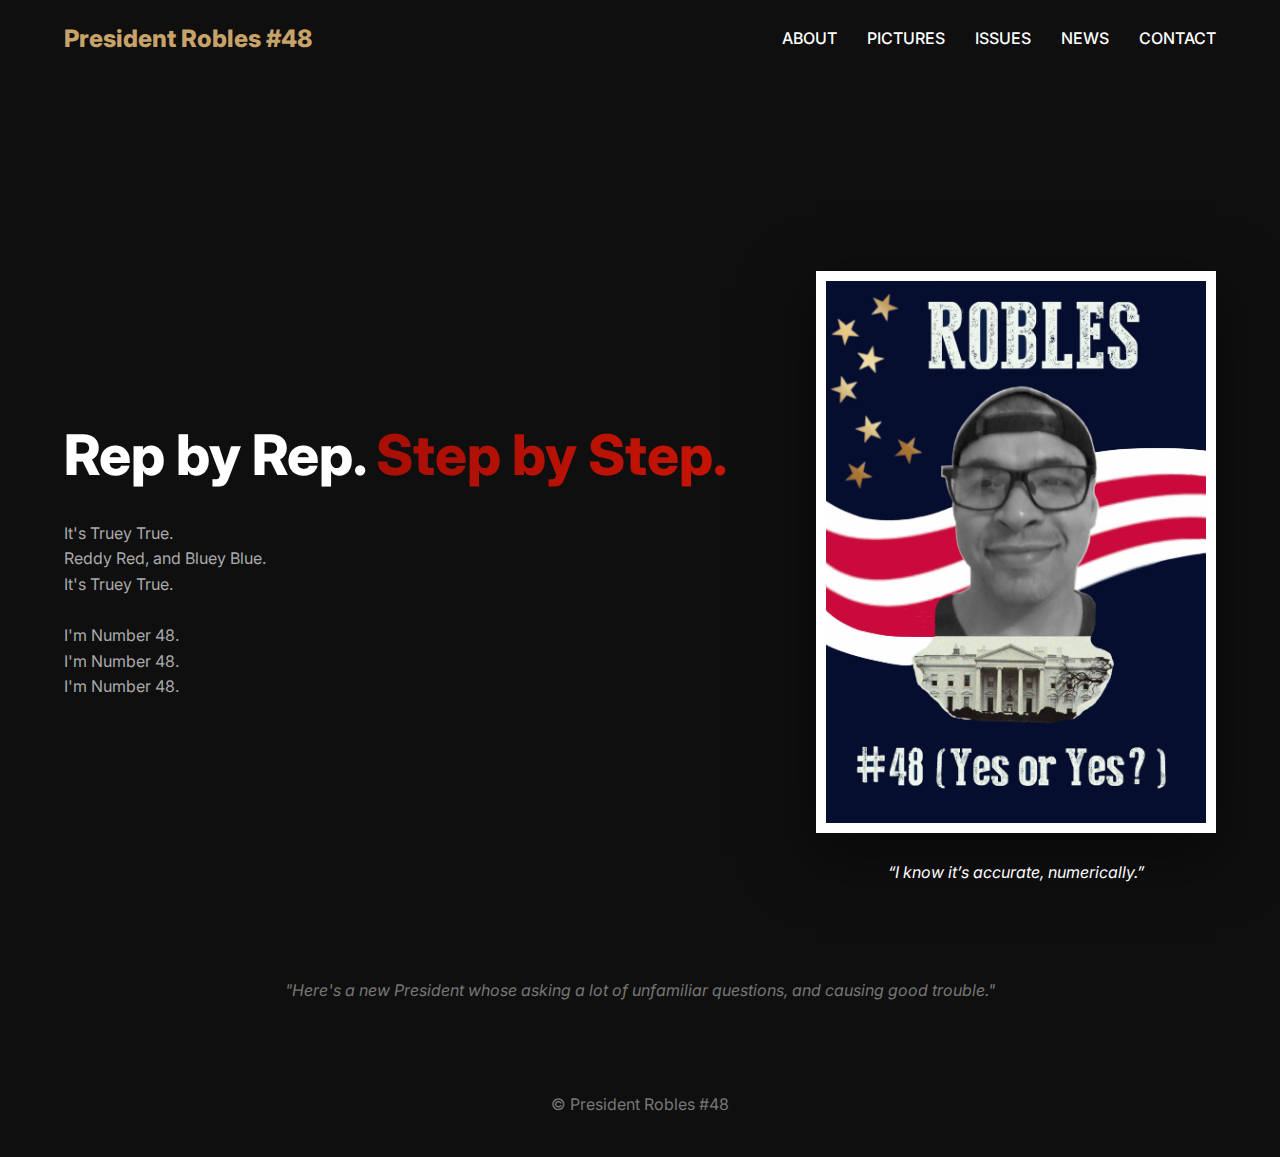
<file: index.html>
<!DOCTYPE html>

<html lang="en">
<head>
  <meta charset="UTF-8" />
  <meta name="viewport" content="width=device-width, initial-scale=1.0" />
  <title>President Robles #48</title>

  <!-- Google Font -->
  <link href="https://fonts.googleapis.com/css2?family=Inter:wght@300;400;600;800&display=swap" rel="stylesheet">

  <link rel="stylesheet" href="css/styles.css" />

  <script async src="https://widgets.givebutter.com/latest.umd.cjs?acct=oT9O8KWmT9J3YhZF&p=other"></script>

</head>
<body>

  <!-- ===== NAV ===== -->
  <header class="header">
    <div class="container nav">
      <div class="logo"><a href="index.html" style="color: #c7a36a; text-decoration:none;">President Robles #48</a></div> 

      <ul class="nav-links">
        <li><a href="about.html">ABOUT</a></li>
        <li><a href="pictures.html">PICTURES</a></li>
        <li><a href="#issues">ISSUES</a></li>
		<li><a href="news.html">NEWS</a></li>
        <li><a href="contact.html">CONTACT</a></li>
      </ul>

      <div class="menu-toggle">☰</div>
    </div>
  </header>

  <!-- ===== HERO ===== -->
  <section class="hero container">
    <div class="hero-text">
      <h1>
        Rep by Rep. <span>Step by Step.</span>
	    <br>
      </h1>
      <p>
        It's Truey True.
		<br>
		Reddy Red, and Bluey Blue.
		<br>
		It's Truey True.
		<br>
		<br>
		I'm Number 48.
		<br>
		I'm Number 48.
		<br>
		I'm Number 48.
		<br>
	</p>
	  <br>
      <givebutter-widget id="L4kKBj"></givebutter-widget> 
    </div>

    <div class="hero-image">
	  <img src="images/poster_1.jpg" alt="President Robles #48" style="border: 10px solid white;">

	  <!-- ==== QUOTES ==== -->
	  <div style="max-width: 500px; display: flex; justify-content:center; padding-top: 20px;">

 	    <div class="quotes">
		  <p><i>“I know it’s accurate, numerically.”</i></p>
	    </div>

        <div class="quotes">
          <p><i>“Turns out the answer is yes and yes.”</i></p>
        </div>

        <div class="quotes">
          <p><i>"The answer is not only yes, but hell yeah."</i></p>
        </div>

        <div class="quotes">
          <p><i>"I’m on the yes side."</i></p>
        </div>

        <div class="quotes">
          <p><i>"Yes, without a doubt."</i></p>
        </div>

        <div class="quotes">
          <p><i>"The answer is always yes."</i></p>
        </div>

        <div class="quotes">
          <p><i>"I think so, 100%."</i></p>
        </div>

        <div class="quotes">
          <p><i>"I’m open to both possibilities being true."</i></p>
        </div>

        <div class="quotes">
          <p><i>"Both of those are equally self-evident."</i></p>
        </div>

        <div class="quotes">
          <p><i>"They might be inclined to say yes."</i></p>
        </div>

        <div class="quotes">
          <p><i>"That’s a relatively rare combination."</i></p>
        </div>

        <div class="quotes">
          <p><i>"That’s not a pie-in-the-sky notion."</i></p>
        </div>

        <div class="quotes">
          <p><i>"I think the answer to that has to be yes."</i></p>
        </div>

        <div class="quotes">
          <p><i>"In your question is your fulfillment!"</i></p>
        </div>

        <div class="quotes">
          <p><i>"This is almost a rhetorical question."</i></p>
        </div>

        <div class="quotes">
          <p><i>"The question we all have to be asking ourselves."</i></p>
        </div>

        <div class="quotes">
          <p><i>"The answer is in the question."</i></p>
        </div>

        <div class="quotes">
          <p><i>"Those are both very symbolic."</i></p>
        </div>

        <div class="quotes">
          <p><i>"This is gonna be a complicated question…"</i></p>
        </div>

        <div class="quotes">
          <p><i>"There’s an answer trying to reveal itself."</i></p>
        </div>

        <div class="quotes">
          <p><i>"The answer has to be, as far as I can tell…"</i></p>
        </div>

        <div class="quotes">
          <p><i>"The power of yes!"</i></p>
        </div>

        <div class="quotes">
          <p><i>"It’s a perfectly simple question."</i></p>
        </div>

        <div class="quotes">
          <p><i>"The answer has been in front of us the whole time."</i></p>
        </div>

        <div class="quotes">
          <p><i>"The question is more a statement of fact."</i></p>
        </div>

        <div class="quotes">
          <p><i>"This is going to be the question of our time."</i></p>
        </div>

        <div class="quotes">
          <p><i>"Fundamentally, it’s a spiritual question."</i></p>
        </div>

        <div class="quotes">
          <p><i>"Those are both very symbolic."</i></p>
        </div>

		<div class="quotes">
          <p><i>"What’s the answer? Because I have to pick one..."</i></p>
        </div>

        <div class="quotes">
          <p><i>"The question presupposes certain things."</i></p>
        </div>

        <div class="quotes">
          <p><i>"The answer has been definitive."</i></p>
        </div>

	  </div>
	  <!-- ==== QUOTES ==== -->
 
    </div>
  </section>

    <div style="padding-bottom: 22px; display: flex; justify-content: center;">
      <p style="font-style: italic; color: #777;">
        "Here's a new President whose asking a lot of unfamiliar questions, and causing good trouble."
        <br>
		<br>
      </p>
    </div> 

  <footer class="footer">
    <p>© President Robles #48</p>
  </footer>

  <script src="js/script.js"></script>

  <script src="js/quotes.js"></script>

</body>
</html>
</file>
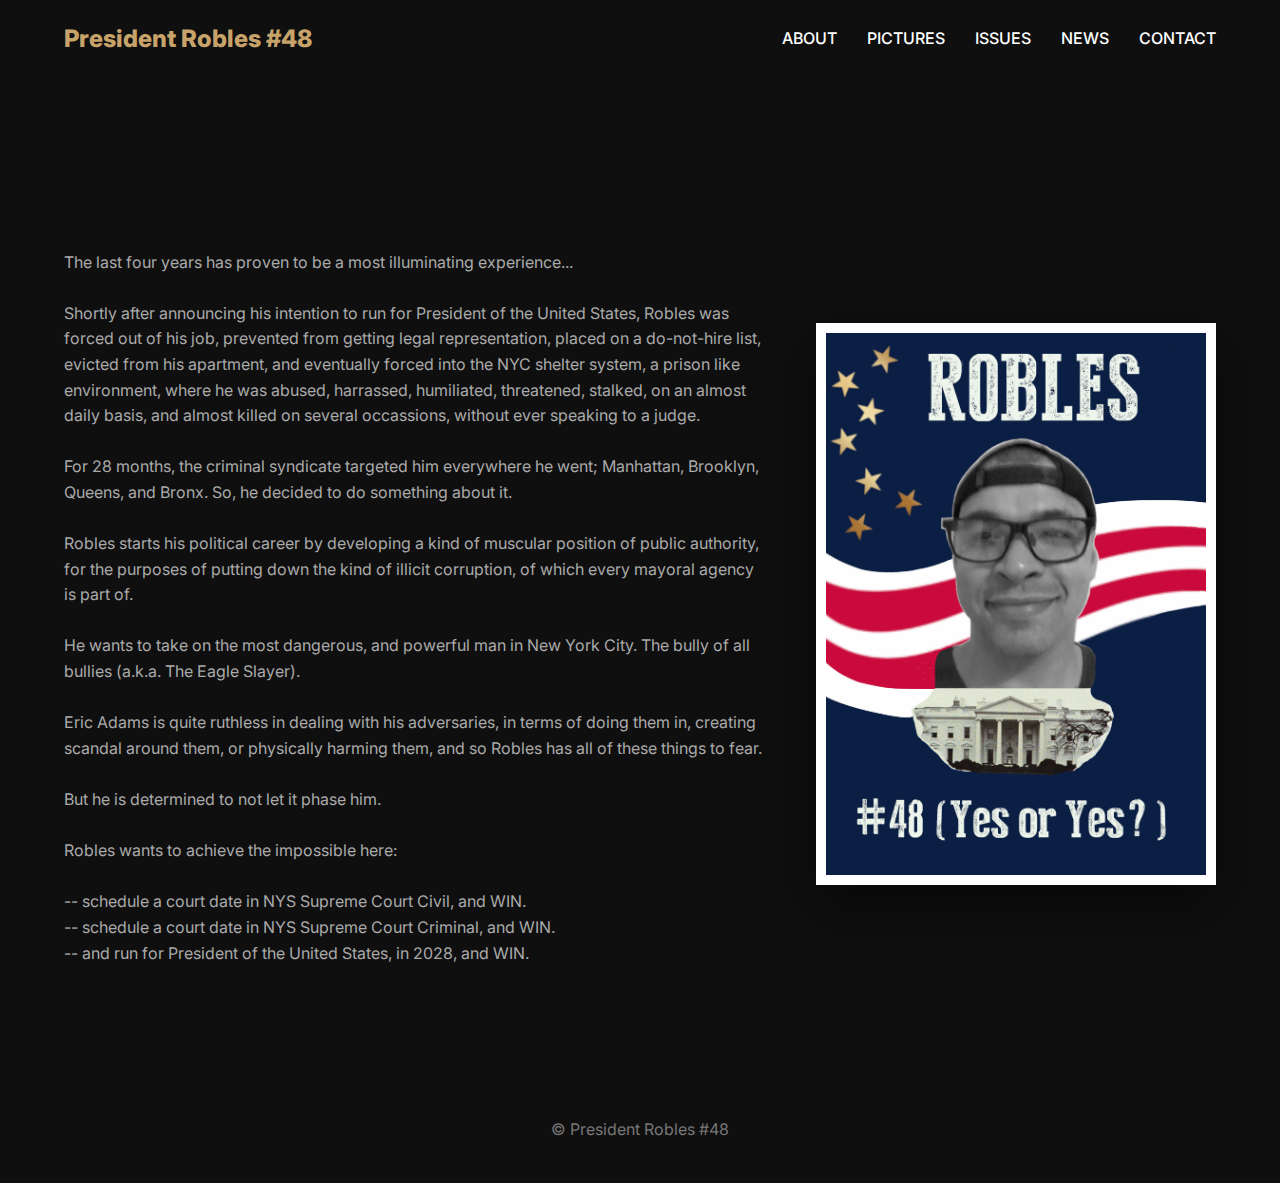
<file: about.html>
<!DOCTYPE html>

<html lang="en">
<head>
  <meta charset="UTF-8" />
  <meta name="viewport" content="width=device-width, initial-scale=1.0" />
  <title>ABOUT</title>

  <!-- Google Font -->
  <link href="https://fonts.googleapis.com/css2?family=Inter:wght@300;400;600;800&display=swap" rel="stylesheet">

  <link rel="stylesheet" href="css/styles.css" />

  <script async src="https://widgets.givebutter.com/latest.umd.cjs?acct=oT9O8KWmT9J3YhZF&p=other"></script>

</head>
<body>

  <!-- ===== NAV ===== -->
  <header class="header">
    <div class="container nav">
	  <div class="logo"><a href="index.html" style="color: #c7a36a; text-decoration:none;">President Robles #48</a></div>

      <ul class="nav-links">
        <li><a href="about.html">ABOUT</a></li>
        <li><a href="pictures.html">PICTURES</a></li>
        <li><a href="#issues">ISSUES</a></li>
		<li><a href="#news">NEWS</a></li>
        <li><a href="contact.html">CONTACT</a></li>
      </ul>

      <div class="menu-toggle">☰</div>
    </div>
  </header>

  <!-- ===== HERO ===== -->
  <section class="hero container">
    <div class="hero-text">
      <p>
<br>
<br>
The last four years has proven to be a most illuminating experience...
<br>
<br>
Shortly after announcing his intention to run for President of the United States,
Robles was forced out of his job, prevented from getting legal representation,
placed on a do-not-hire list, evicted from his apartment, and eventually forced
into the NYC shelter system, a prison like environment, where he was abused, harrassed,
humiliated, threatened, stalked, on an almost daily basis, and almost killed on several
occassions, without ever speaking to a judge.
<br>
<br>
For 28 months, the criminal syndicate targeted him everywhere he went;
Manhattan, Brooklyn, Queens, and Bronx. So, he decided
to do something about it.
<br>
<br>
Robles starts his political career by developing a kind of muscular position of public authority,
for the purposes of putting down the kind of illicit corruption, of which every mayoral agency is
part of.
<br>
<br>
He wants to take on the most dangerous, and powerful man in New York City. The bully of all bullies (a.k.a. The Eagle Slayer).
<br>
<br>
Eric Adams is quite ruthless in dealing with his adversaries, in terms of doing them in,
creating scandal around them, or physically harming them, and so Robles has all of these things to fear.
<br>
<br>
But he is determined to not let it phase him.
<br>
<br>
Robles wants to achieve the impossible here:
<br>
<br>
-- schedule a court date in NYS Supreme Court Civil, and WIN.
<br>
-- schedule a court date in NYS Supreme Court Criminal, and WIN.
<br>
-- and run for President of the United States, in 2028, and WIN.  
<br>
<br>
	  </p>
	  <br>
	  <givebutter-widget id="L4kKBj"></givebutter-widget>
    </div>

    <div class="hero-image">
	  <img src="images/poster_2.jpg" alt="President Robles #48" style="border: 10px solid white;">
    </div>
  </section>

  <!-- ===== WORK ===== -->

  <!-- ===== CONTACT ===== -->
  <section id="contact" class="section container reveal">
    <h2></h2>
    <p><strong></strong></p>
  </section>

  <footer class="footer">
    <p>© President Robles #48</p>
  </footer>

  <script src="js/script.js"></script>
</body>
</html>
</file>
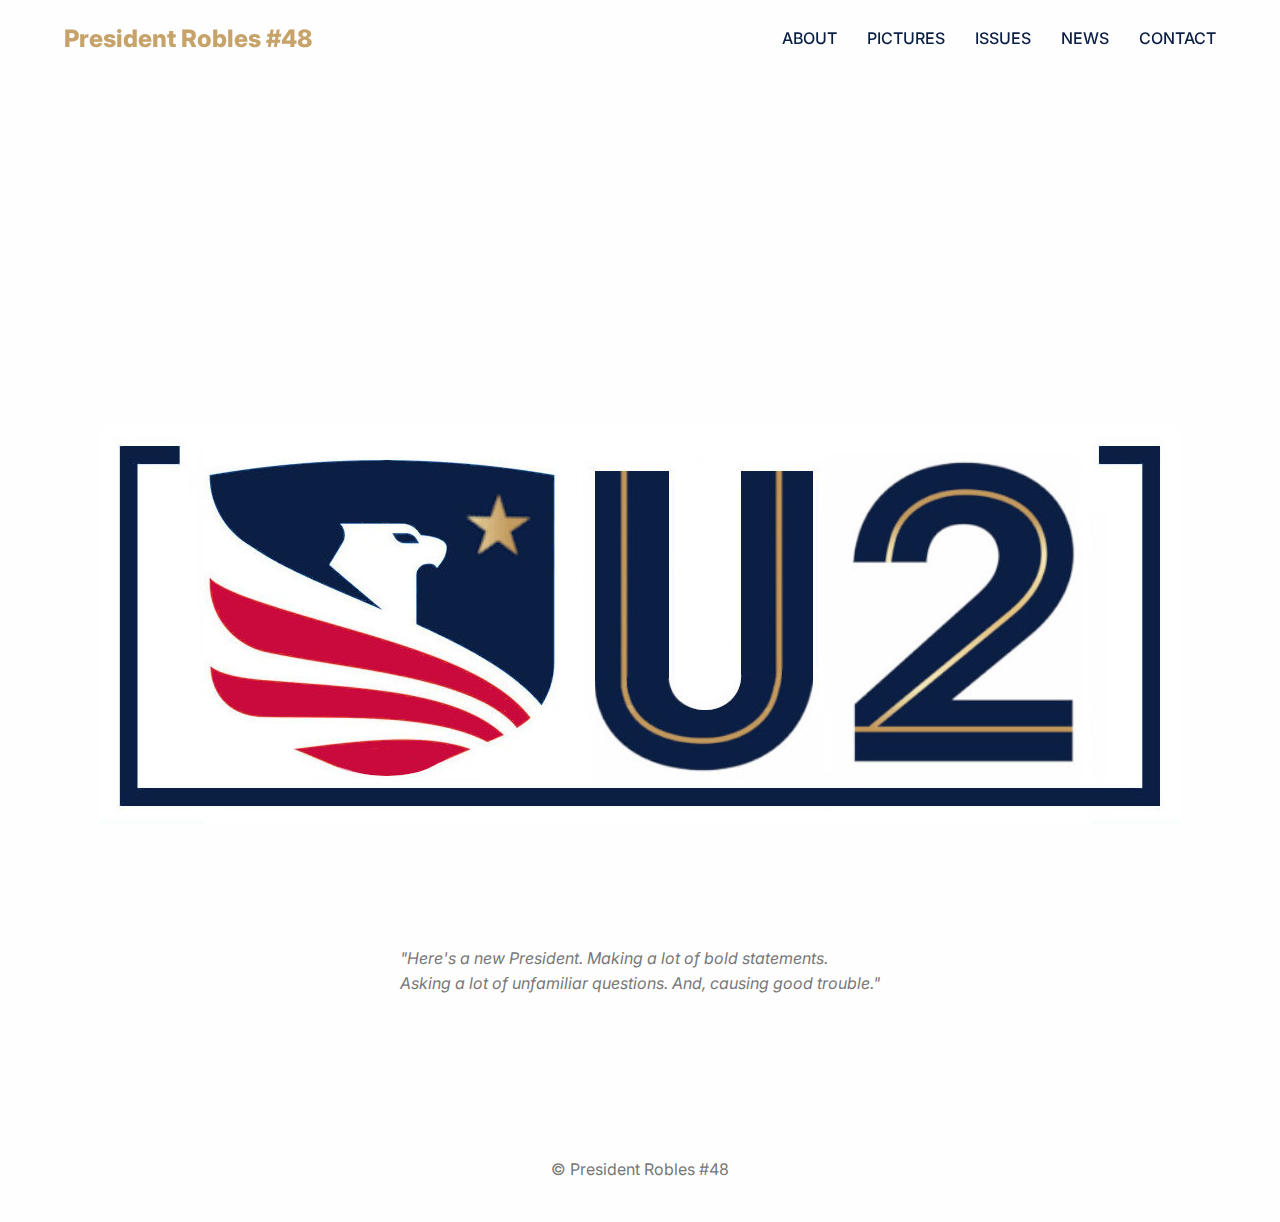
<file: contact.html>
<!DOCTYPE html>


<html lang="en">
<head>
  <meta charset="UTF-8" />
  <meta name="viewport" content="width=device-width, initial-scale=1.0" />
  <title>President Robles #48</title>

  <!-- Google Font -->
  <link href="https://fonts.googleapis.com/css2?family=Inter:wght@300;400;600;800&display=swap" rel="stylesheet">

  <link rel="stylesheet" href="css/contact.css" />
</head>
<body>

  <!-- ===== NAV ===== -->
  <header class="header">
    <div class="container nav">
	  <div class="logo"><a href="index.html" style="color: #c7a36a; text-decoration:none;">President Robles #48</a></div>

      <ul class="nav-links">
        <li><a href="about.html">ABOUT</a></li>
        <li><a href="pictures.html">PICTURES</a></li>
        <li><a href="#issues">ISSUES</a></li>
		<li><a href="#news">NEWS</a></li>
        <li><a href="contact.html">CONTACT</a></li>
      </ul>

      <div class="menu-toggle">☰</div>
    </div>
  </header>

  <div style="padding-top: 400px;">i


  <div style="display: flex; justify-content: center; align-items: center; height: 400px;">
    <img src="images/u2_logo.jpg" alt="President Robles #48" width="1080" height="400">
  </div>

	<div style="padding-top: 120px; display: flex; justify-content: center;">
 	  <p style="font-style: italic; color: #777;">
        "Here's a new President. Making a lot of bold statements.
	    <br>
        Asking a lot of unfamiliar questions. And, causing good trouble."
      </p>
	</div>

	<div style="padding-top: 120px;">
	  <footer class="footer">
	    <p>© President Robles #48</p>
	  </footer>
	</div>

  <script src="js/script.js"></script>
</body>
</html>
</file>
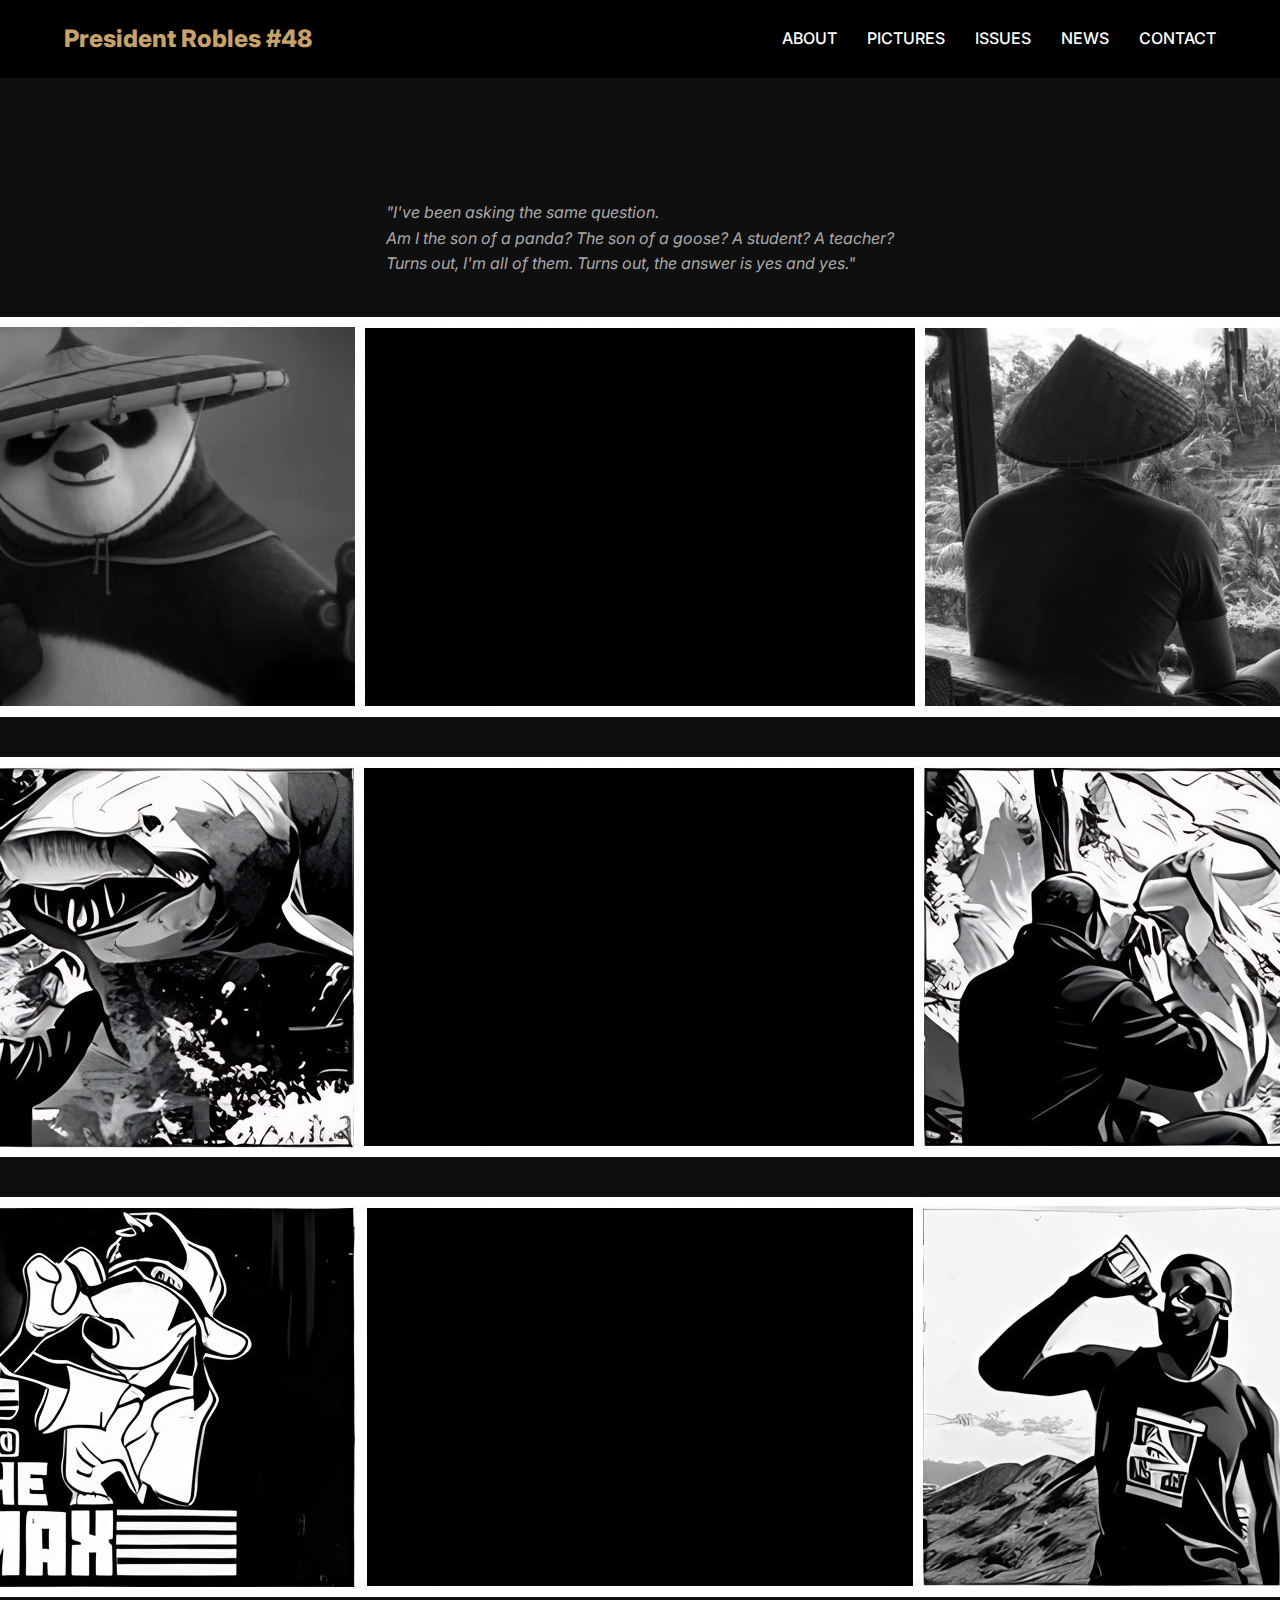
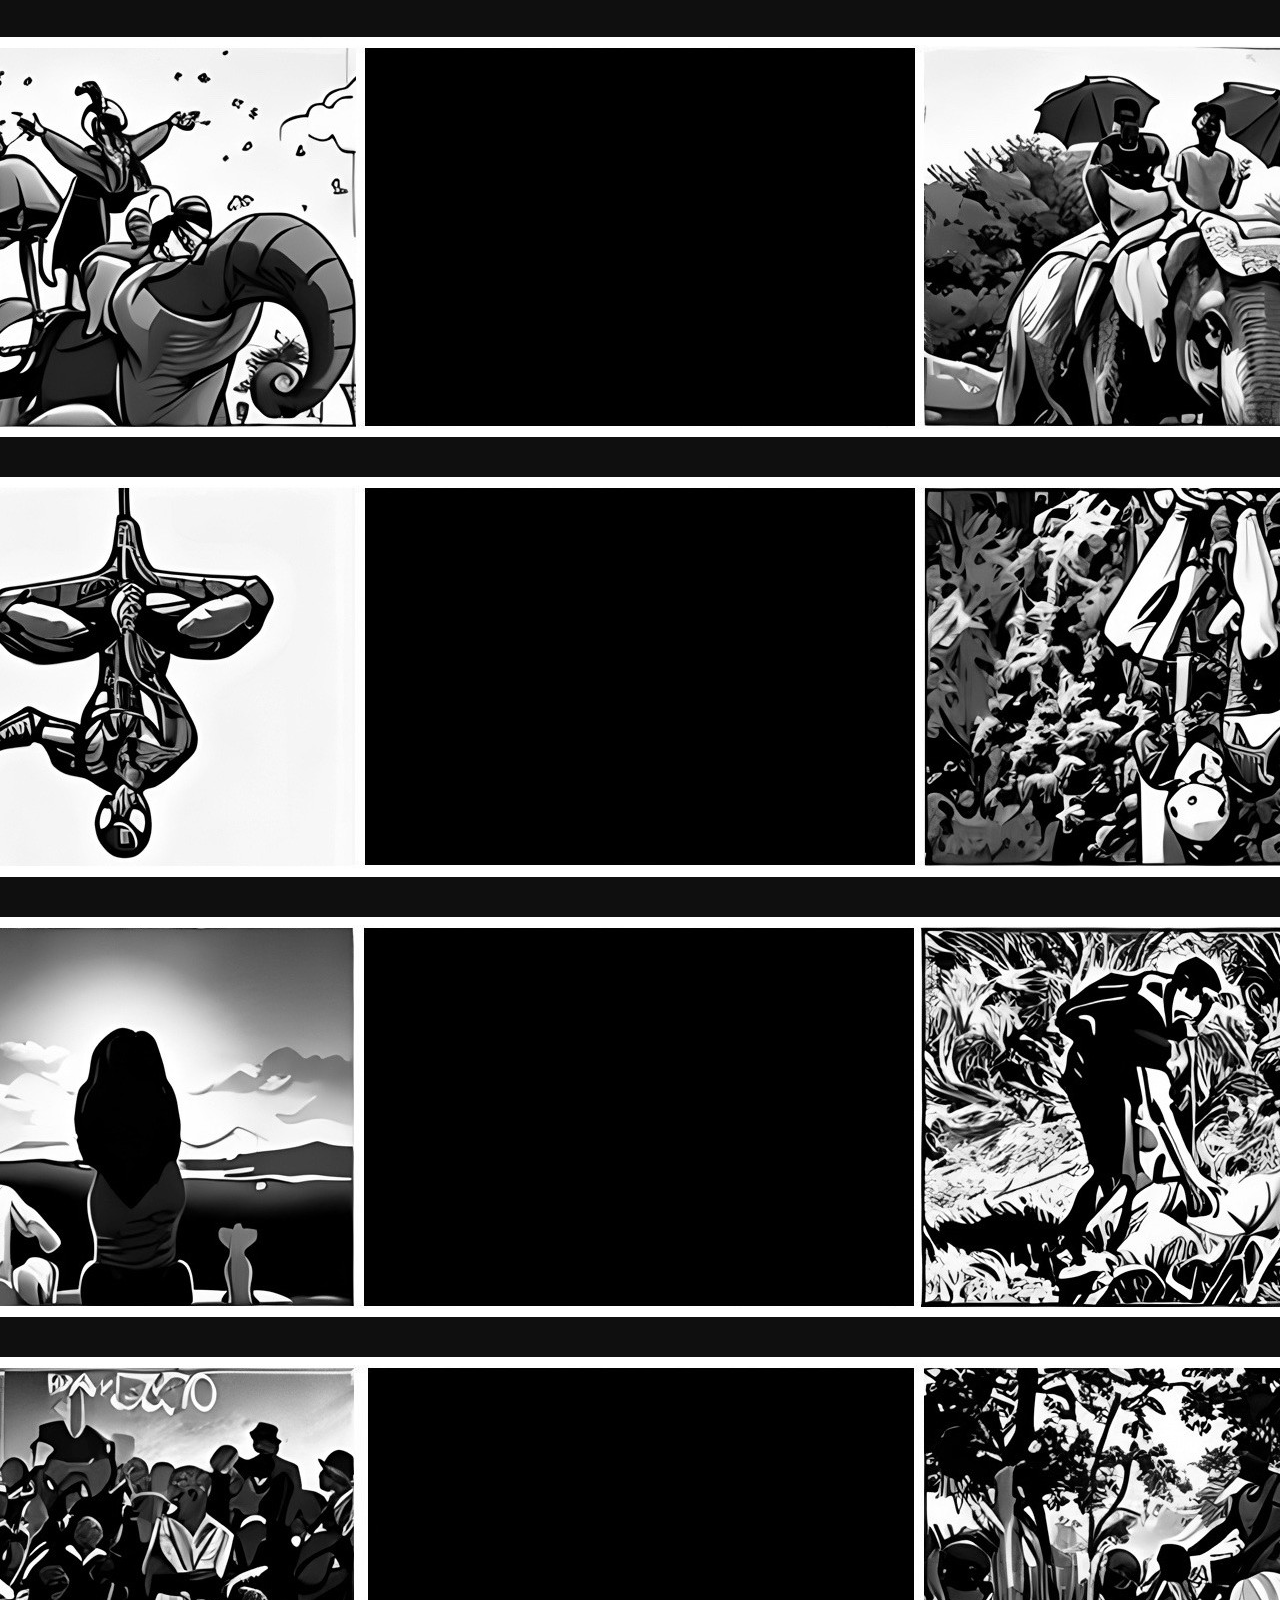
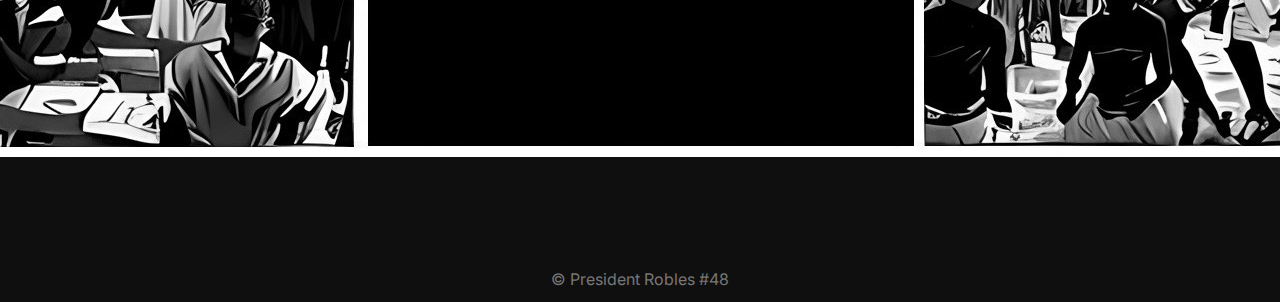
<file: news.html>
<!DOCTYPE html>


<html lang="en">
<head>
  <meta charset="UTF-8" />
  <meta name="viewport" content="width=device-width, initial-scale=1.0" />
  <title>President Robles #48</title>

  <!-- Google Font -->
  <link href="https://fonts.googleapis.com/css2?family=Inter:wght@300;400;600;800&display=swap" rel="stylesheet">

  <link rel="stylesheet" href="css/pictures.css" />
</head>
<body>

  <!-- ==== NAV ==== -->
  <header class="header">
    <div class="container nav">
	  <div class="logo"><a href="index.html" style="color: #c7a36a; text-decoration:none;">President Robles #48</a></div>

      <ul class="nav-links">
        <li><a href="about.html">ABOUT</a></li>
        <li><a href="pictures.html">PICTURES</a></li>
        <li><a href="#issues">ISSUES</a></li>
		<li><a href="news.html">NEWS</a></li>
        <li><a href="contact.html">CONTACT</a></li>
      </ul>

    </div>
  </header>


  <div style="display: flex; justify-content: center; padding-top: 200px;">
    <p style="font-style: italic; color: #aaa;">
      "I've been asking the same question.  
	  <br>
	  Am I the son of a panda? The son of a goose? A student? A teacher? 
	  <br>
	  Turns out, I'm all of them. Turns out, the answer is yes and yes."
    </p>
  </div>

  <div style="display: flex; justify-content: center; padding-top: 40px;">
    <img src="images/panda_pics.jpg" alt="President Robles #48" width="1600" height="400">
  </div>

  <div style="display: flex; justify-content: center; padding-top: 40px;">
    <img src="images/aquaman_pics.jpg" alt="President Robles #48" width="1600" height="400">
  </div>

  <div style="display: flex; justify-content: center; padding-top: 40px;">
    <img src="images/goofy_movie_pics.jpg" alt="President Robles #48" width="1600" height="400">
  </div>

  <div style="display: flex; justify-content: center; padding-top: 40px;">
    <img src="images/aladdin_pics.jpg" alt="President Robles #48" width="1600" height="400">
  </div>

  <div style="display: flex; justify-content: center; padding-top: 40px;">
    <img src="images/spiderman_pics.jpg" alt="President Robles #48" width="1600" height="400">
  </div>

  <div style="display: flex; justify-content: center; padding-top: 40px;">
    <img src="images/lion_king_pics.jpg" alt="President Robles #48" width="1600" height="400">
  </div>

  <div style="display: flex; justify-content: center; padding-top: 40px;">
    <img src="images/volunteering_pics.jpg" alt="President Robles #48" width="1600" height="400">
  </div>

  <div style="padding-top: 100px;">
    <footer class="footer">
      <p>© President Robles #48</p>
    </footer>
  </div>

  <script src="js/script.js"></script>
</body>
</html>
</file>
<file: css/styles.css>
/* ====== RESET ====== */

* {
  margin: 0;
  padding: 0;
  box-sizing: border-box;
}

body {
  font-family: 'Inter', sans-serif;
  background: #0f0f0f;
  color: #ffffff;
  line-height: 1.6;
  overflow-x: hidden;
}

.container {
  width: 90%;
  max-width: 1200px;
  margin: auto;
}
#c7a36a
/* ===== NAVBAR ===== */
.header {
  position: fixed;
  width: 100%;
  backdrop-filter: blur(15px);
  background: rgba(15, 15, 15, 0.6);
  z-index: 100;
}

.nav {
  display: flex;
  justify-content: space-between;
  align-items: center;
  padding: 20px 0;
}

.logo {
  font-weight: 800;
  font-size: 1.5rem;
  color: #c7a36a;
}

.nav-links {
  display: flex;
  gap: 30px;
  list-style: none;
}

.nav-links a {
  text-decoration: none;
  color: #fff;
  font-weight: 500;
  transition: 0.3s;
}

.nav-links a:hover {
  color: #c61406;
}

.menu-toggle {
  display: none;
  font-size: 1.5rem;
  cursor: pointer;
}

/* ===== HERO ===== */
.hero {
  display: flex;
  align-items: center;
  justify-content: space-between;
  min-height: 100vh;
  padding-top: 100px;
  gap: 50px;
}

.hero-text h1 {
  font-size: 3.5rem;
  font-weight: 800;
}

.hero-text span {
  background: linear-gradient(90deg, #a80f06, #c61406);
  -webkit-background-clip: text;
  -webkit-text-fill-color: transparent;
}

.hero-text p {
  margin: 20px 0;
  color: #aaa;
}

.about-text span {
  color: #c7a36a;
  font-weight: bold;
}

.about-text p {
  margin: 20px 0;
  color: #aaa;
}

.btn-primary {
  background: linear-gradient(90deg, #a80f06, #c61406);
  padding: 12px 28px;
  border-radius: 30px;
  text-decoration: none;
  color: #000;
  font-weight: 600;
  transition: 0.3s;
}

.btn-primary:hover {
  transform: translateY(-3px);
}

.hero-image img {
  width: 400px;
  box-shadow: 0 20px 60px rgba(0,0,0,0.5);
}

/* ===== SECTIONS ===== */
.section {
  padding: 10px 0;
}

.section h2 {
  font-size: 2.2rem;
  margin-bottom: 20px;
}

/* ===== SKILLS ===== */
.skills {
  display: flex;
  gap: 20px;
  margin-top: 10px;
}

.skill-card {
  flex: 1;
  background: rgba(255,255,255,0.05);
  padding: 25px;
  border-radius: 15px;
  transition: 0.3s;
}

.skill-card:hover {
  background: rgba(255,255,255,0.1);
  transform: translateY(-5px);
}

/* ===== PROJECTS ===== */
.projects {
  display: grid;
  grid-template-columns: repeat(auto-fit, minmax(300px, 1fr));
  gap: 30px;
  margin-top: 40px;
}

.project-card {
  overflow: hidden;
  position: relative;
  cursor: pointer;
}

.project-card img {
  width: 100%;
  transition: 0.4s;
}

.project-card:hover img {
  transform: scale(1.05);
}

.project-info {
  position: absolute;
  bottom: 0;
  width: 100%;
  padding: 20px;
  background: linear-gradient(transparent, rgba(0,0,0,0.8));
}

/* ===== FOOTER ===== */
.footer {
  text-align: center;
  padding: 40px 0;
  color: #777;
}

/* ===== SCROLL REVEAL ===== */
.reveal {
  opacity: 0;
  transform: translateY(40px);
  transition: all 1s ease;
}

.reveal.active {
  opacity: 1;
  transform: translateY(0);
}

/* ===== RESPONSIVE ===== */
@media(max-width: 900px) {
  .hero {
    flex-direction: column;
    text-align: center;
  }

  .hero-image img {
    width: 300px;
  }

  .skills {
    flex-direction: column;
  }

  .nav-links {
    display: none;
  }

  .menu-toggle {
    display: block;
  }
}
</file>
<file: css/contact.css>
/* ====== RESET ====== */

* {
  margin: 0;
  padding: 0;
  box-sizing: border-box;
}

body {
  font-family: 'Inter', sans-serif;
  background: #fefefe;
  color: #fefefe;
  line-height: 1.6;
  overflow-x: hidden;
}

.container {
  width: 90%;
  max-width: 1200px;
  margin: auto;
}

/* ===== NAVBAR ===== */
.header {
  position: fixed;
  width: 100%;
  backdrop-filter: blur(15px);
  z-index: 100;
}

.nav {
  display: flex;
  justify-content: space-between;
  align-items: center;
  padding: 20px 0;
}

.logo {
  font-weight: 800;
  font-size: 1.5rem;
  color: #0b1e43;
}

.nav-links {
  display: flex;
  gap: 30px;
  list-style: none;
}

.nav-links a {
  text-decoration: none;
  color: #0b1e43;
  font-weight: 500;
  transition: 0.3s;
}

.nav-links a:hover {
  color: #c61406;
}

.menu-toggle {
  display: none;
  font-size: 1.5rem;
  cursor: pointer;
}

/* ===== HERO ===== */
.hero {
  display: flex;
  align-items: center;
  justify-content: space-between;
  min-height: 100vh;
  padding-top: 100px;
  gap: 50px;
}

.hero-text h1 {
  font-size: 3.5rem;
  font-weight: 800;
}

.hero-text span {
  background: linear-gradient(90deg, #a80f06, #c61406);
  -webkit-background-clip: text;
  -webkit-text-fill-color: transparent;
}

.hero-text p {
  margin: 20px 0;
  color: #aaa;
}

.btn-primary {
  background: linear-gradient(90deg, #a80f06, #c61406);
  padding: 12px 28px;
  border-radius: 30px;
  text-decoration: none;
  color: #000;
  font-weight: 600;
  transition: 0.3s;
}

.btn-primary:hover {
  transform: translateY(-3px);
}

.hero-image img {
  width: 400px;
  box-shadow: 0 20px 60px rgba(0,0,0,0.5);
}

/* ===== SECTIONS ===== */
.section {
  padding: 10px 0;
}

.section h2 {
  font-size: 2.2rem;
  margin-bottom: 20px;
}

/* ===== SKILLS ===== */
.skills {
  display: flex;
  gap: 20px;
  margin-top: 10px;
}

.skill-card {
  flex: 1;
  background: rgba(255,255,255,0.05);
  padding: 25px;
  border-radius: 15px;
  transition: 0.3s;
}

.skill-card:hover {
  background: rgba(255,255,255,0.1);
  transform: translateY(-5px);
}

/* ===== PROJECTS ===== */
.projects {
  display: grid;
  grid-template-columns: repeat(auto-fit, minmax(300px, 1fr));
  gap: 30px;
  margin-top: 40px;
}

.project-card {
  overflow: hidden;
  position: relative;
  cursor: pointer;
}

.project-card img {
  width: 100%;
  transition: 0.4s;
}

.project-card:hover img {
  transform: scale(1.05);
}

.project-info {
  position: absolute;
  bottom: 0;
  width: 100%;
  padding: 20px;
  background: linear-gradient(transparent, rgba(0,0,0,0.8));
}

/* ===== FOOTER ===== */
.footer {
  text-align: center;
  padding: 40px 0;
  color: #777;
}

/* ===== SCROLL REVEAL ===== */
.reveal {
  opacity: 0;
  transform: translateY(40px);
  transition: all 1s ease;
}

.reveal.active {
  opacity: 1;
  transform: translateY(0);
}

/* ===== RESPONSIVE ===== */
@media(max-width: 900px) {
  .hero {
    flex-direction: column;
    text-align: center;
  }

  .hero-image img {
    width: 300px;
  }

  .skills {
    flex-direction: column;
  }

  .nav-links {
    display: none;
  }

  .menu-toggle {
    display: block;
  }
}
</file>
<file: css/pictures.css>
/* ====== RESET ====== */

* {
  margin: 0;
  padding: 0;
  box-sizing: border-box;
}

body {
  font-family: 'Inter', sans-serif;
  background: #0f0f0f;
  color: #ffffff;
  line-height: 1.6;
  overflow-x: hidden;
}

.container {
  width: 90%;
  max-width: 1200px;
  margin: auto;
}

/* ===== NAVBAR ===== */
.header {
  position: fixed;
  width: 100%;
  backdrop-filter: blur(15px);
  background: black;
  z-index: 100;
}

.nav {
  display: flex;
  justify-content: space-between;
  align-items: center;
  padding: 20px 0;
}

.logo {
  font-weight: 800;
  font-size: 1.5rem;
}

.nav-links {
  display: flex;
  gap: 30px;
  list-style: none;
}

.nav-links a {
  text-decoration: none;
  color: #fff;
  font-weight: 500;
  transition: 0.3s;
}

.nav-links a:hover {
  color: #c61406;
}

.menu-toggle {
  display: none;
  font-size: 1.5rem;
  cursor: pointer;
}

/* ===== HERO ===== */
.hero {
  display: flex;
  padding: 30px 0;
  justify-content: space-between;
  gap: 50px;
}

.hero-text h1 {
  font-size: 3.5rem;
  font-weight: 800;
}

.hero-text span {
  background: linear-gradient(90deg, #a80f06, #c61406);
  -webkit-background-clip: text;
  -webkit-text-fill-color: transparent;
}

.hero-text p {
  margin: 20px 0;
  color: #aaa;
}

.btn-primary {
  background: linear-gradient(90deg, #a80f06, #c61406);
  padding: 12px 28px;
  border-radius: 30px;
  text-decoration: none;
  color: #000;
  font-weight: 600;
  transition: 0.3s;
}

.btn-primary:hover {
  transform: translateY(-3px);
}

.hero-image img {
  width: 400px;
  box-shadow: 0 20px 60px rgba(0,0,0,0.5);
}

/* ===== SECTIONS ===== */
.section {
  padding: 10px 0;
}

.section h2 {
  font-size: 2.2rem;
  margin-bottom: 20px;
}

/* ===== SKILLS ===== */
.skills {
  display: flex;
  gap: 20px;
  margin-top: 10px;
}

.skill-card {
  flex: 1;
  background: rgba(255,255,255,0.05);
  padding: 25px;
  border-radius: 15px;
  transition: 0.3s;
}

.skill-card:hover {
  background: rgba(255,255,255,0.1);
  transform: translateY(-5px);
}

/* ===== PROJECTS ===== */
.projects {
  display: grid;
  grid-template-columns: repeat(auto-fit, minmax(300px, 1fr));
  gap: 30px;
  margin-top: 40px;
}

.project-card {
  overflow: hidden;
  position: relative;
  cursor: pointer;
}

.project-card img {
  width: 100%;
  transition: 0.4s;
}

.project-card:hover img {
  transform: scale(1.05);
}

.project-info {
  position: absolute;
  bottom: 0;
  width: 100%;
  padding: 20px;
  background: linear-gradient(transparent, rgba(0,0,0,0.8));
}

/* ===== FOOTER ===== */
.footer {
  text-align: center;
  padding: 10px 0;
  color: #777;
}

/* ===== SCROLL REVEAL ===== */
.reveal {
  opacity: 0;
  transform: translateY(40px);
  transition: all 1s ease;
}

.reveal.active {
  opacity: 1;
  transform: translateY(0);
}

/* ===== RESPONSIVE ===== */
@media(max-width: 900px) {
  .hero {
    flex-direction: column;
    text-align: center;
  }

  .hero-image img {
    width: 300px;
  }

  .skills {
    flex-direction: column;
  }

  .nav-links {
    display: none;
  }

  .menu-toggle {
    display: block;
  }
}
</file>
